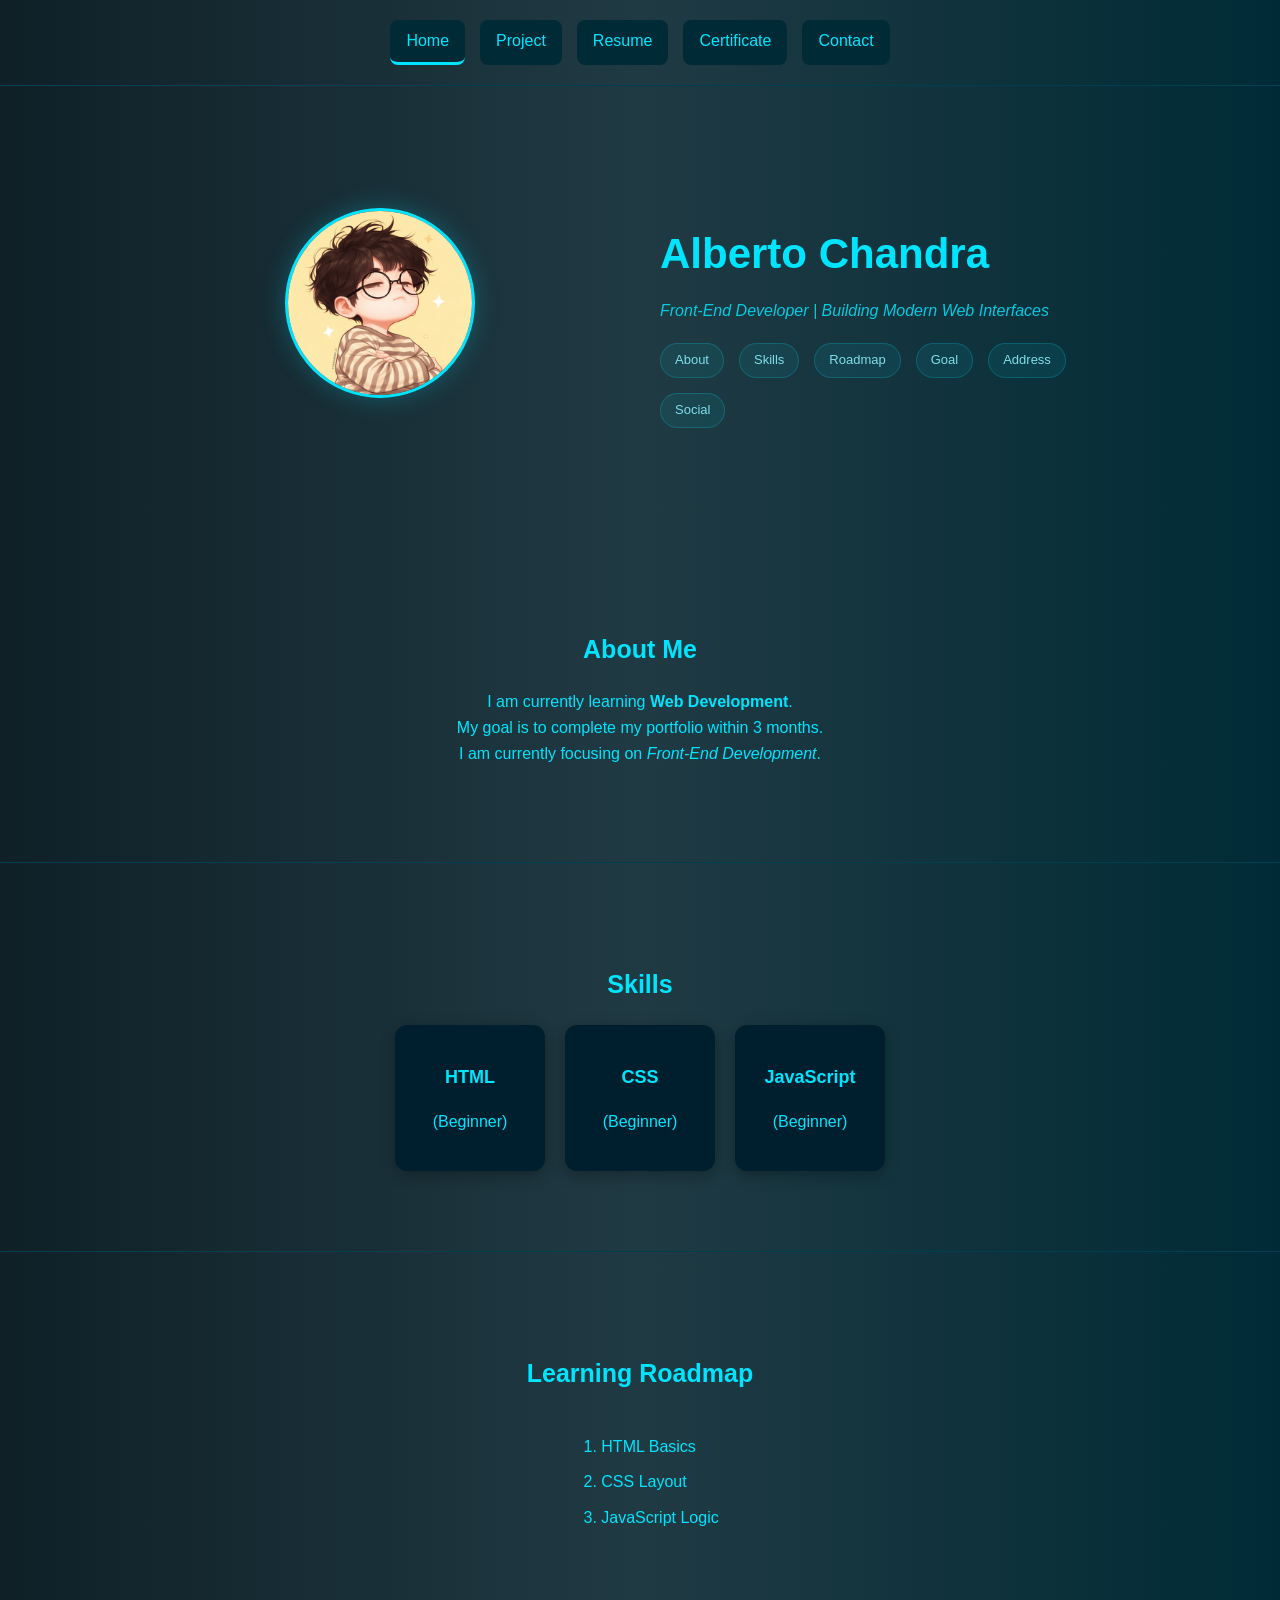
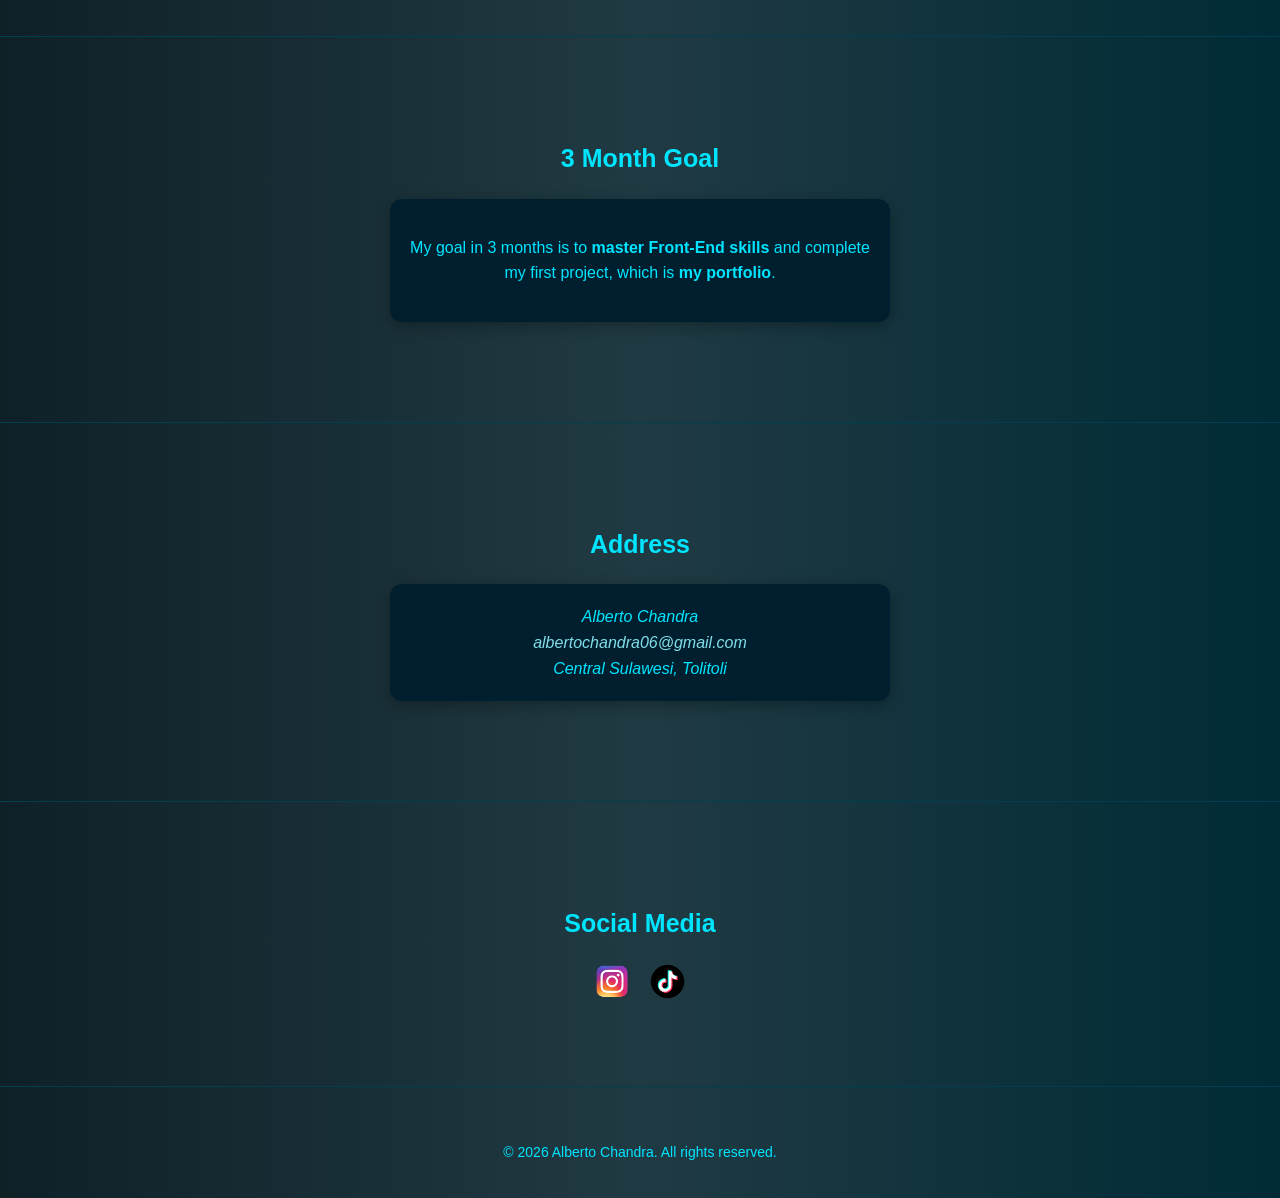
<file: index.html>
<!DOCTYPE html>
<html lang="en">
<head>
  <meta charset="UTF-8">
  <meta name="viewport" content="width=device-width, initial-scale=1.0">
  <title>Alberto Chandra | Web Developer</title>
  <link rel="icon" type="image/png" href="./picture/Favicon.png?v=1">
  <link rel="stylesheet" href="style.css">
</head>

<body>

  <!-- ================= HEADER ================= -->
  <header>
    <nav class="main-nav">
      <a href="index.html" class="active">Home</a>
      <a href="project.html">Project</a>
      <a href="resume.html">Resume</a>
      <a href="certificate.html">Certificate</a>
      <a href="contact.html">Contact</a>
    </nav>
  </header>

  <!-- ================= MAIN ================= -->
  <main>

    <!-- HERO -->
    <section class="hero">
      <div class="container hero-grid">

        <!-- FOTO -->
        <div class="hero-image">
          <img
            src="picture/Alberto_Chandra.png"
            alt="Photo of Alberto Chandra"
            class="profile">
        </div>

        <!-- TEKS -->
        <div class="hero-content">
          <h1>Alberto Chandra</h1>

          <p class="tagline">
            Front-End Developer | Building Modern Web Interfaces
          </p>

          <div class="section-nav" id="miniNav">
            <a href="#about">About</a>
            <a href="#skills">Skills</a>
            <a href="#roadmap">Roadmap</a>
            <a href="#goal">Goal</a>
            <a href="#address">Address</a>
            <a href="#social">Social</a>
          </div>
        </div>

      </div>
    </section>

    <!-- ABOUT -->
    <section id="about" class="section">
      <div class="container">
        <h2>About Me</h2>
        <p>
          I am currently learning <strong>Web Development</strong>.<br>
          My goal is to complete my portfolio within 3 months.<br>
          I am currently focusing on <em>Front-End Development</em>.
        </p>
      </div>
    </section>

    <!-- SKILLS -->
    <section id="skills" class="section">
      <div class="container">
        <h2>Skills</h2>

        <div class="skills-container">

          <div class="card skill-card">
            <h3>HTML</h3>
            <p>(Beginner)</p>
          </div>

          <div class="card skill-card">
            <h3>CSS</h3>
            <p>(Beginner)</p>
          </div>

          <div class="card skill-card">
            <h3>JavaScript</h3>
            <p>(Beginner)</p>
          </div>

        </div>
      </div>
    </section>

    <!-- ROADMAP -->
    <section id="roadmap" class="section">
      <div class="container">
        <h2>Learning Roadmap</h2>

        <ol class="roadmap-list">
          <li>HTML Basics</li>
          <li>CSS Layout</li>
          <li>JavaScript Logic</li>
        </ol>
      </div>
    </section>

    <!-- 3 MONTH GOAL -->
    <section id="goal" class="section">
      <div class="container">
        <h2>3 Month Goal</h2>

        <div class="card" style="max-width: 500px; margin: 20px auto;">
          <p>
            My goal in 3 months is to
            <strong>master Front-End skills</strong>
            and complete my first project,
            which is <strong>my portfolio</strong>.
          </p>
        </div>

      </div>
    </section>

    <!-- ADDRESS -->
    <section id="address" class="section">
      <div class="container">
        <h2>Address</h2>

        <div class="card" style="max-width: 500px; margin: 20px auto;">
          <address>
            Alberto Chandra<br>
            <a href="mailto:albertochandra06@gmail.com" class="email-link">
              albertochandra06@gmail.com
            </a><br>
            Central Sulawesi, Tolitoli
          </address>
        </div>

      </div>
    </section>

    <!-- SOCIAL -->
    <section id="social" class="section">
      <div class="container">
        <h2>Social Media</h2>

        <div class="social-icons">
          <a href="https://www.instagram.com/alberto.chandra/" target="_blank">
            <img src="picture/IG_Icon.png" alt="Instagram profile" width="35">
          </a>

          <a href="https://www.tiktok.com/@alberto_chan09?lang=en" target="_blank">
            <img src="picture/Tiktok_Icon.png" alt="TikTok profile" width="35">
          </a>
        </div>

      </div>
    </section>

  </main>

  <!-- ================= FOOTER ================= -->
  <footer>
    <p>&copy; 2026 Alberto Chandra. All rights reserved.</p>
  </footer>

  <script>
    const miniNav = document.getElementById("miniNav");
    const hero = document.querySelector(".hero");

    window.addEventListener("scroll", () => {
      const heroBottom = hero.offsetHeight;

      if (window.scrollY > heroBottom - 100) {
        miniNav.classList.add("is-sticky");
      } else {
        miniNav.classList.remove("is-sticky");
      }
    });
  </script>

</body>
</html>
</file>
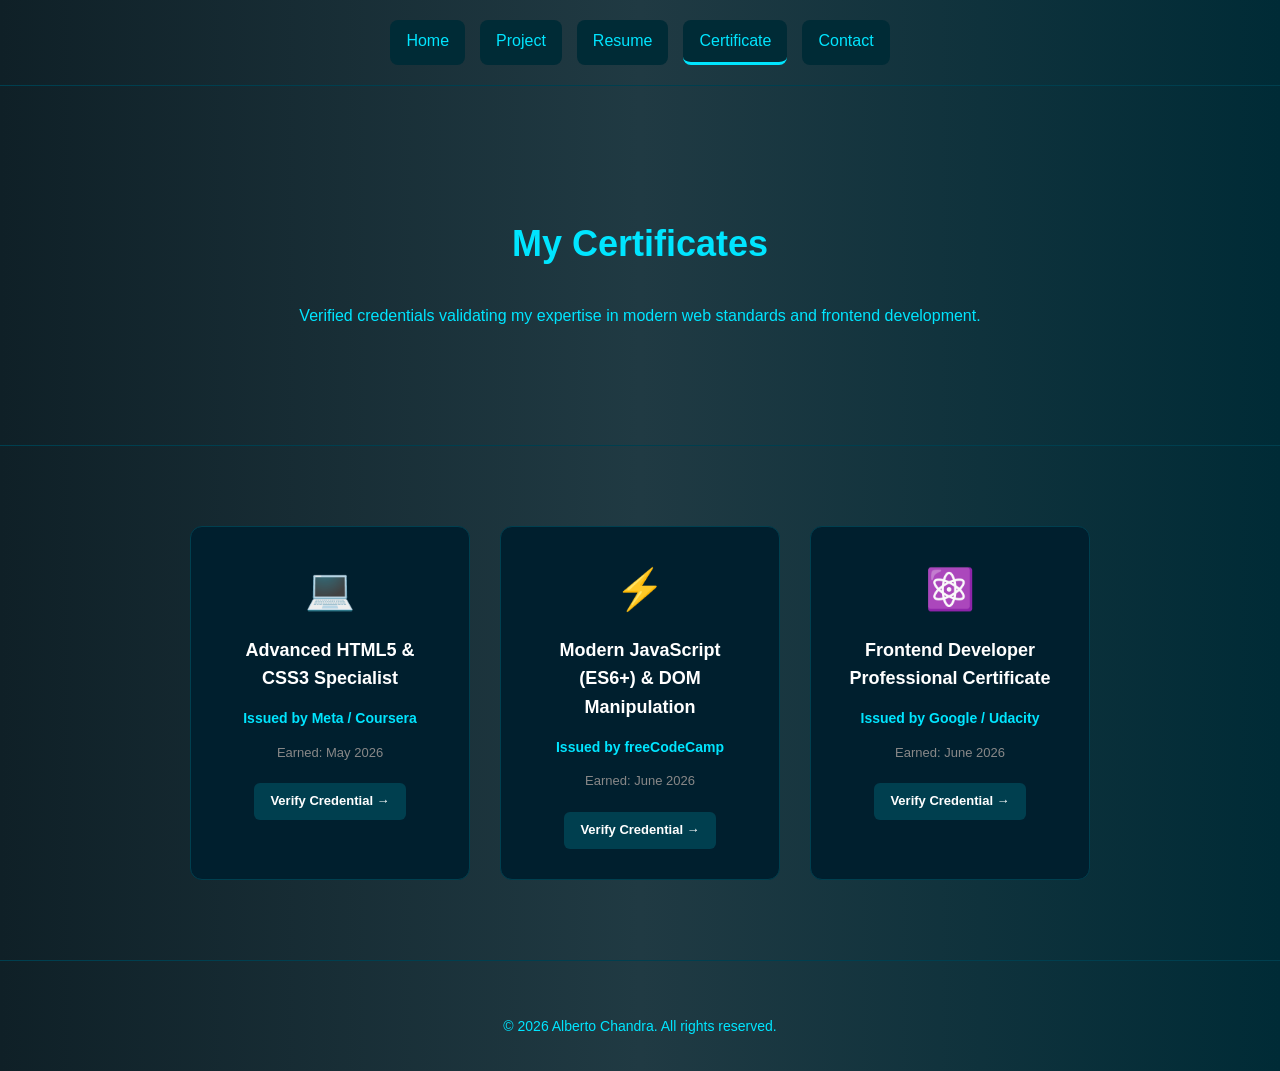
<file: certificate.html>
<!DOCTYPE html>
<html lang="en">
<head>
    <meta charset="UTF-8">
    <meta name="viewport" content="width=device-width, initial-scale=1.0">
    <title>Certificate | Alberto Chandra</title>
    <link rel="icon" type="image/png" href="./picture/Favicon.png?v=1">
    <link rel="stylesheet" href="style.css">
</head>
<body>
  <header>
    <nav class="main-nav">
      <a href="index.html">Home</a>
      <a href="project.html">Project</a>
      <a href="resume.html">Resume</a>
      <a href="certificate.html" class="active">Certificate</a>
      <a href="contact.html">Contact</a>
    </nav>
  </header>

  <main>
    <section class="page-header">
      <div class="container">
        <h1>My Certificates</h1>
        <p>Verified credentials validating my expertise in modern web standards and frontend development.</p>
      </div>
    </section>

    <section class="section">
      <div class="container">
        <div class="cert-grid">

          <!-- KARTU SERTIFIKAT 1: Fondasi Kuat Frontend -->
          <div class="cert-card">
            <div class="cert-icon">💻</div>
            <h3>Advanced HTML5 & CSS3 Specialist</h3>
            <p class="cert-issuer">Issued by Meta / Coursera</p>
            <p class="cert-date">Earned: May 2026</p>
            <a href="#" class="cert-link">Verify Credential →</a>
          </div>

          <!-- KARTU SERTIFIKAT 2: Logika & Interaktivitas -->
          <div class="cert-card">
            <div class="cert-icon">⚡</div>
            <h3>Modern JavaScript (ES6+) & DOM Manipulation</h3>
            <p class="cert-issuer">Issued by freeCodeCamp</p>
            <p class="cert-date">Earned: June 2026</p>
            <a href="#" class="cert-link">Verify Credential →</a>
          </div>

          <!-- KARTU SERTIFIKAT 3: Framework Industri (Opsional, untuk masa depanmu!) -->
          <div class="cert-card">
            <div class="cert-icon">⚛️</div>
            <h3>Frontend Developer Professional Certificate</h3>
            <p class="cert-issuer">Issued by Google / Udacity</p>
            <p class="cert-date">Earned: June 2026</p>
            <a href="#" class="cert-link">Verify Credential →</a>
            </div>

        </div>
      </div>
    </section>
  </main>  
  
  <footer>
    <p>&copy; 2026 Alberto Chandra. All rights reserved.</p>
  </footer>
       
</body>
</html>
</file>
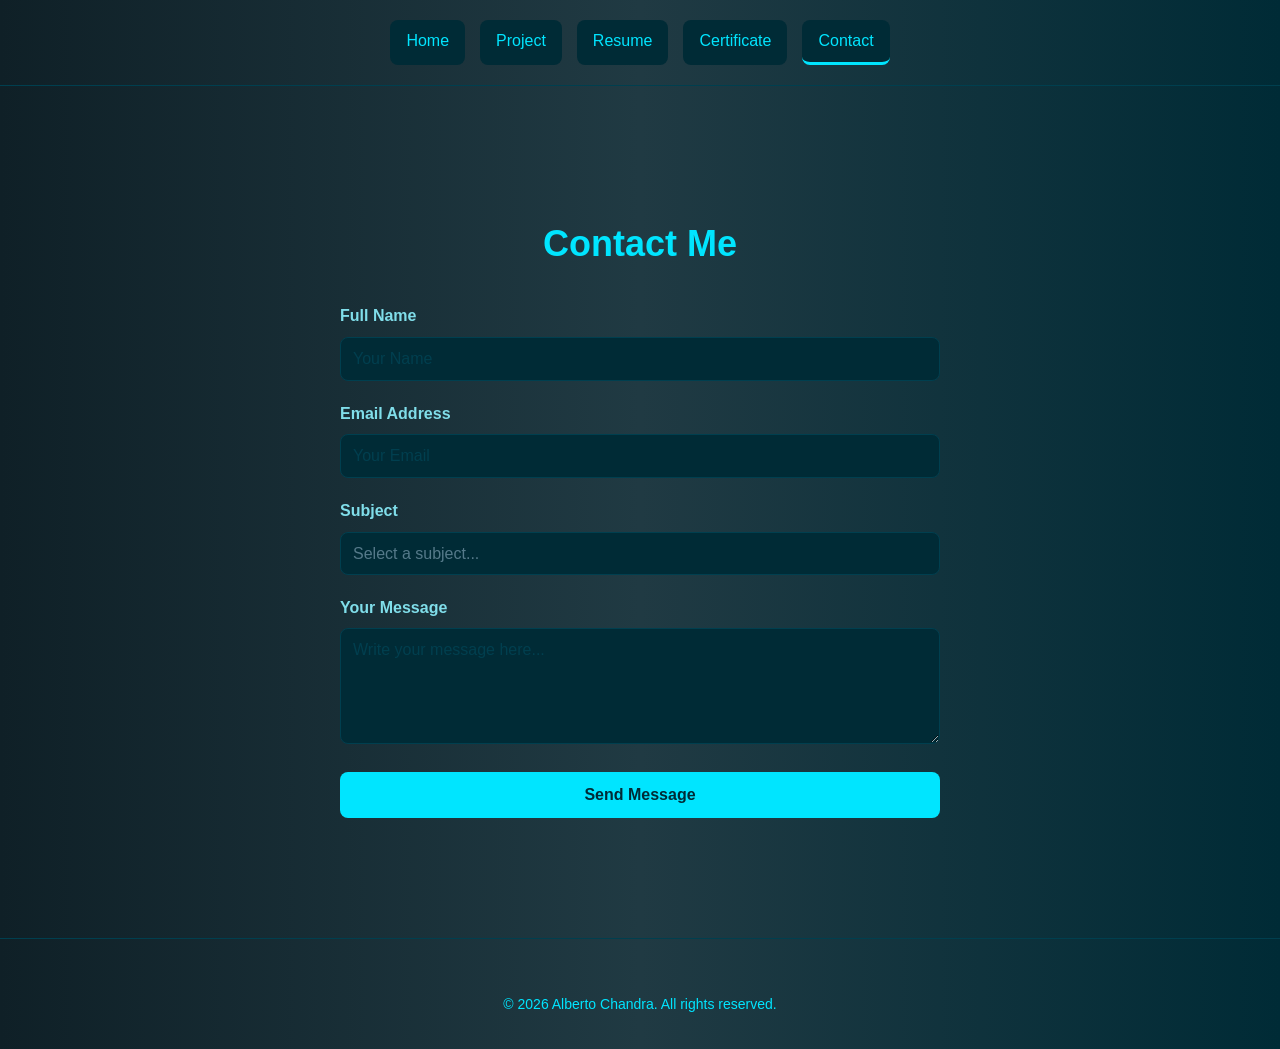
<file: contact.html>
<!DOCTYPE html>
<html lang="en">
<head>
    <meta charset="UTF-8">
    <meta name="viewport" content="width=device-width, initial-scale=1.0">
    <title>Contact | Alberto Chandra</title>
    <link rel="icon" type="image/png" href="./picture/Favicon.png?v=1">
    <link rel="stylesheet" href="style.css">
</head>
<body>
  <header>
    <nav class="main-nav">
      <a href="index.html">Home</a>
      <a href="project.html">Project</a>
      <a href="resume.html">Resume</a>
      <a href="certificate.html">Certificate</a>
      <a href="contact.html" class="active">Contact</a>
    </nav>
  </header>
    
  <main>
    <section class="page-header">
      <div class="container" style="max-width: 600px; text-align: left;">
        <h1 style="text-align: center; margin-bottom: 30px;">Contact Me</h1>
        
        <form action="#" method="POST">
          <div class="form-group">
            <label for="name">Full Name</label>
            <input type="text" id="name" name="name" placeholder="Your Name" required>
          </div>

          <div class="form-group">
            <label for="email">Email Address</label>
            <input type="email" id="email" name="email" placeholder="Your Email" required>
          </div>

          <div class="form-group">
            <label for="subject">Subject</label>
            <select id="subject" name="subject" required>
              <option value="" disabled selected>Select a subject...</option>
              <option value="job">Job Opportunity</option>
              <option value="freelance">Freelance Project</option>
              <option value="hello">Just Saying Hello</option>
            </select>
          </div>

          <div class="form-group">
            <label for="message">Your Message</label>
            <textarea id="message" name="message" rows="5" minlength="10" placeholder="Write your message here..." required></textarea>
          </div>

          <div class="form-group">
            <button type="submit">Send Message</button>
          </div>
        </form>
      </div>
    </section>
  </main>

  <footer>
    <p>&copy; 2026 Alberto Chandra. All rights reserved.</p>
  </footer>
        
</body>
</html>
</file>
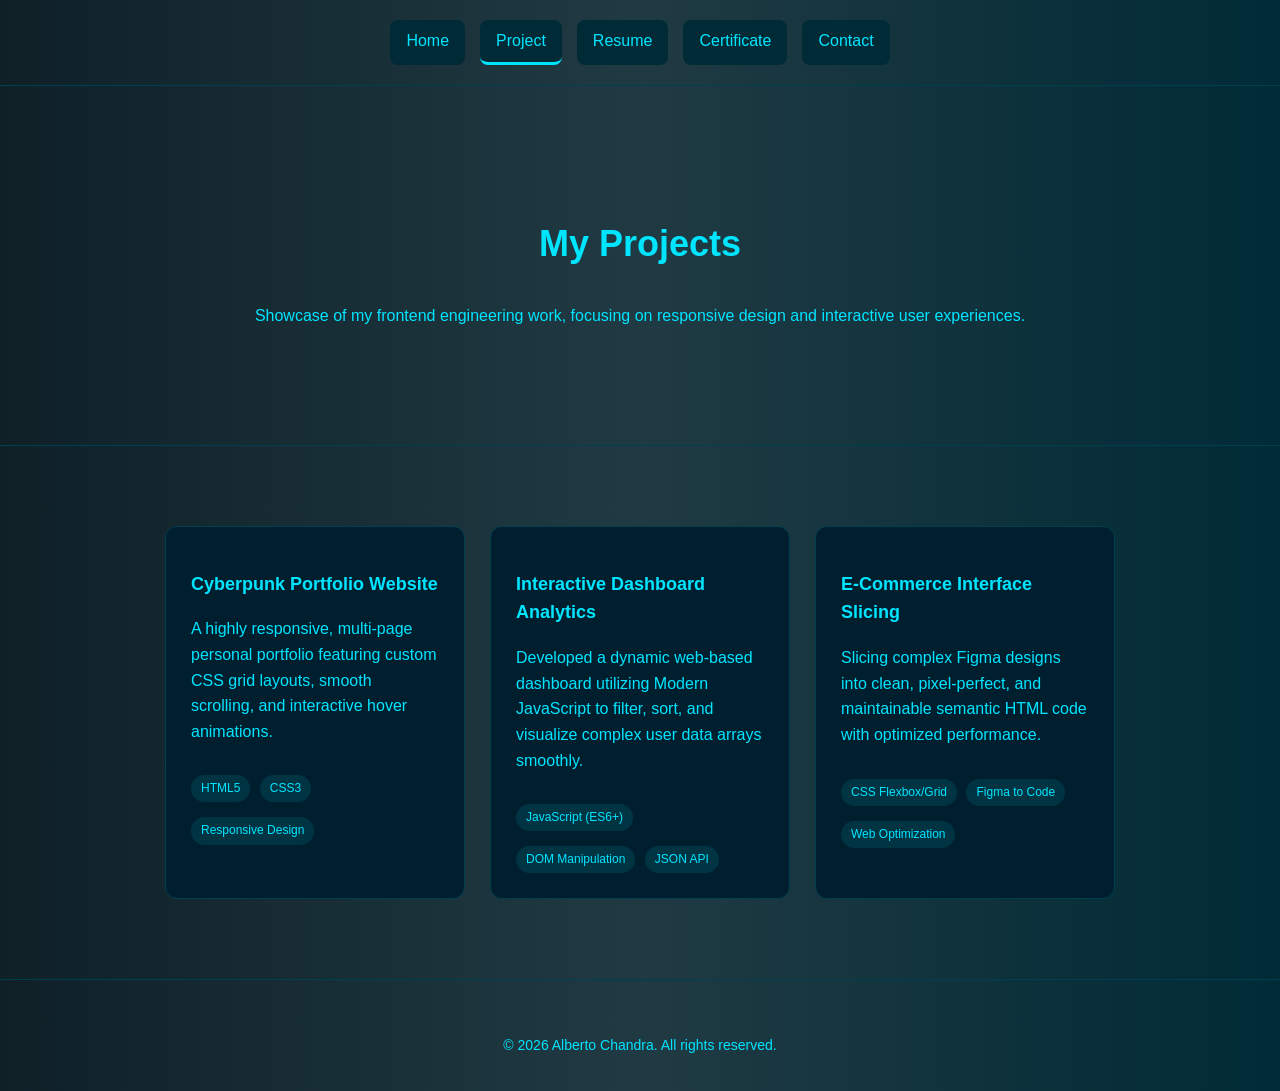
<file: project.html>
<!DOCTYPE html>
<html lang="en">
<head>
    <meta charset="UTF-8">
    <meta name="viewport" content="width=device-width, initial-scale=1.0">
    <title>Projects | Alberto Chandra</title>
    <link rel="icon" type="image/png" href="./picture/Favicon.png?v=1">
    <link rel="stylesheet" href="style.css">
</head>
<body>
  <header>
    <nav class="main-nav">
      <a href="index.html">Home</a>
      <a href="project.html" class="active">Project</a>
      <a href="resume.html">Resume</a>
      <a href="certificate.html">Certificate</a>
      <a href="contact.html">Contact</a>
    </nav>
  </header>
    
  <main>
    <section class="page-header">
      <div class="container">
        <h1>My Projects</h1>
        <p>Showcase of my frontend engineering work, focusing on responsive design and interactive user experiences.</p>
      </div>
    </section>

    <section class="section">
      <div class="container">
        <div class="project-grid">
          
          <div class="project-card-interactive">
            <h3>Cyberpunk Portfolio Website</h3>
            <p class="project-description">A highly responsive, multi-page personal portfolio featuring custom CSS grid layouts, smooth scrolling, and interactive hover animations.</p>
            <span class="tech-tag">HTML5</span>
            <span class="tech-tag">CSS3</span>
            <span class="tech-tag">Responsive Design</span>
          </div>

          <div class="project-card-interactive">
            <h3>Interactive Dashboard Analytics</h3>
            <p class="project-description">Developed a dynamic web-based dashboard utilizing Modern JavaScript to filter, sort, and visualize complex user data arrays smoothly.</p>
            <span class="tech-tag">JavaScript (ES6+)</span>
            <span class="tech-tag">DOM Manipulation</span>
            <span class="tech-tag">JSON API</span>
          </div>

          <div class="project-card-interactive">
            <h3>E-Commerce Interface Slicing</h3>
            <p class="project-description">Slicing complex Figma designs into clean, pixel-perfect, and maintainable semantic HTML code with optimized performance.</p>
            <span class="tech-tag">CSS Flexbox/Grid</span>
            <span class="tech-tag">Figma to Code</span>
            <span class="tech-tag">Web Optimization</span>
          </div>
          
        </div>
      </div>
    </section>

  </main>

  <footer>
    <p>&copy; 2026 Alberto Chandra. All rights reserved.</p>
  </footer>
  
</body>
</html>
</file>
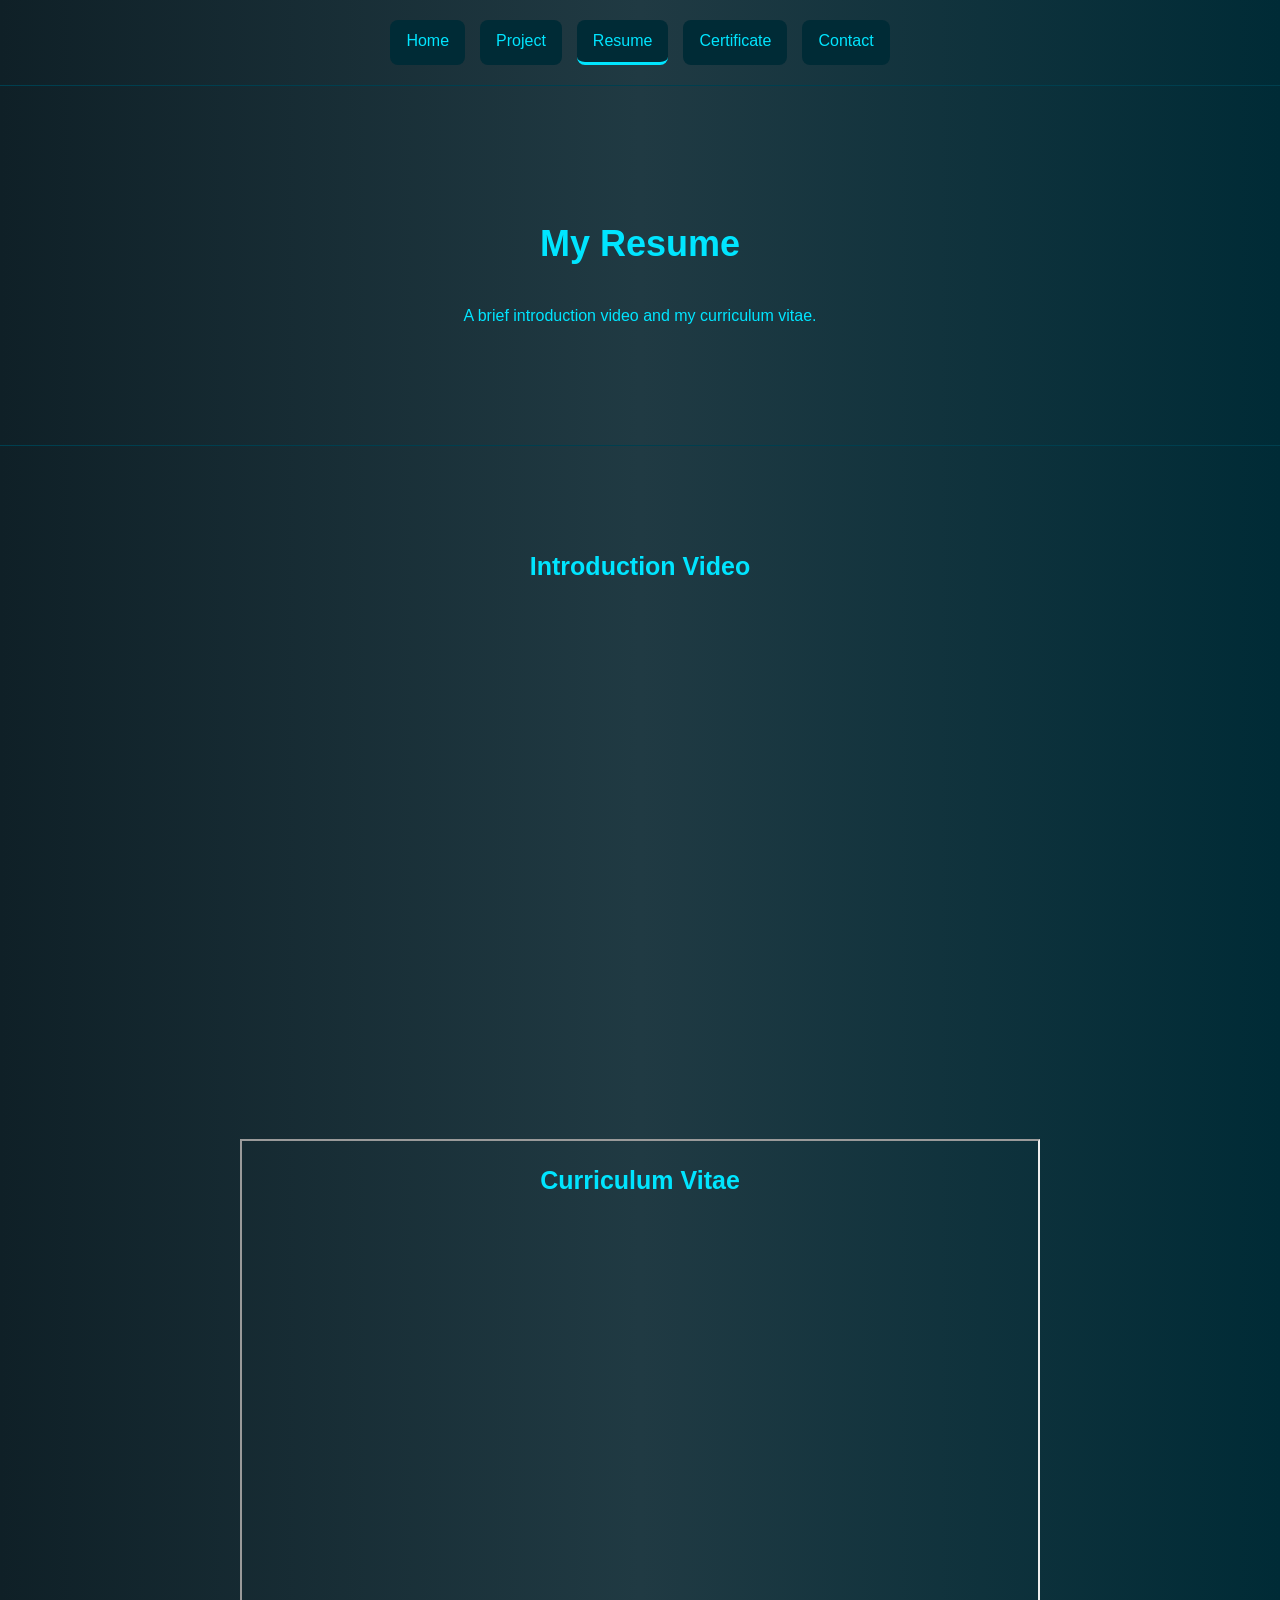
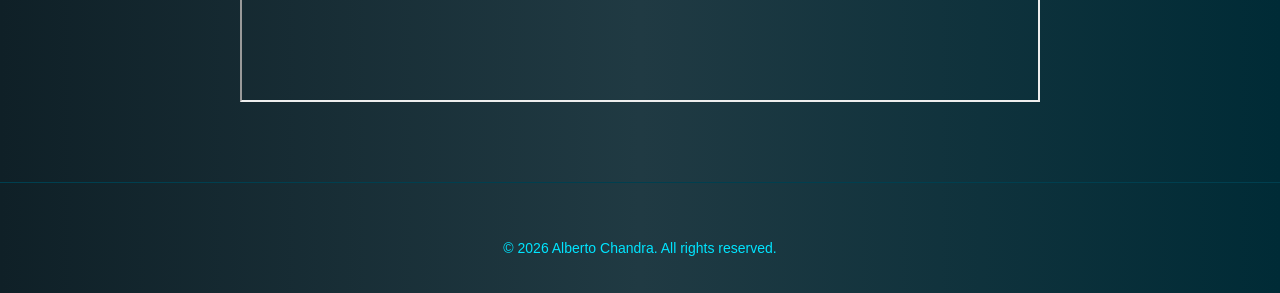
<file: resume.html>
<!DOCTYPE html>
<html lang="en">
<head>
    <meta charset="UTF-8">
    <meta name="viewport" content="width=device-width, initial-scale=1.0">
    <title>Resume | Alberto Chandra</title>
    <link rel="icon" type="image/png" href="./picture/Favicon.png?v=1">
    <link rel="stylesheet" href="style.css">
</head>
<body>
  <header>
    <nav class="main-nav">
      <a href="index.html">Home</a>
      <a href="project.html">Project</a>
      <a href="resume.html" class="active">Resume</a>
      <a href="certificate.html">Certificate</a>
      <a href="contact.html">Contact</a>
    </nav>
  </header> 
  
  <main>
    <!-- Bagian Judul Halaman -->
    <section class="page-header">
      <div class="container">
        <h1>My Resume</h1>
        <p>A brief introduction video and my curriculum vitae.</p>
      </div>
    </section>

    <!-- Bagian Konten Multimedia -->
    <section class="section">
      <div class="container">

        <!-- Kotak Untuk Video Perkenalan -->
         <div class="media-box">
          <h2>Introduction Video</h2>

          <iframe 
            src="https://www.youtube.com/embed/psHcUqhq3iw" 
            title="YouTube video player" 
            frameborder="0" 
            allow="accelerometer; autoplay; clipboard-write; encrypted-media; gyroscope; picture-in-picture" 
            allowfullscreen>
          </iframe>

         </div>

         <br><br>

         <!-- Kotak untuk Dokumen PDF -->
          <div class="media-box">
            <h2>Curriculum Vitae</h2>

            <iframe src="" width="100%" height="600px" title="Curriculum Vitae Alberto"></iframe>

          </div>

      </div>
    </section>
  </main>
  
  <footer>
    <p>&copy; 2026 Alberto Chandra. All rights reserved.</p>
  </footer>
      
</body>
</html>
</file>
<file: style.css>
/* ==================== GLOBAL ==================== */

* {
  box-sizing: border-box;
}

body {
  background: linear-gradient(to right, #0f2027, #203a43, #002b36);
  font-family: Arial, sans-serif;
  line-height: 1.6;
  margin: 0;
  color: #00e5ff;
  overflow-x: hidden; /* Mengunci total agar tidak ada kebocoran horizontal */
}

main {
  min-height: 80vh;
}

.container {
  max-width: 1000px;
  margin: 0 auto;
}

html {
  scroll-behavior: smooth; /* Ini akan membuat semua pergerakan scroll di webmu meluncur halus */
}

/* ==================== HEADER ==================== */
header {
  padding: 20px;
  border-bottom: 1px solid #003f4f;
}

.main-nav {
  display: flex;
  justify-content: center;
  gap: 15px;
}

.main-nav a {
  background-color: #002b36;
  color: #00e5ff;
  padding: 8px 16px;
  border-radius: 8px;
  text-decoration: none;
  transition: all 0.3s ease;
  border-bottom: 3px solid transparent;
}

.main-nav a:hover {
  color: #ffffff;
  background-color: #003f4f;
  transform: translateY(-3px);
}

.main-nav a.active {
  border-bottom: 3px solid #00e5ff;
}

/* ==================== TYPOGRAPHY ==================== */
h1 {
  font-size: clamp(26px, 5vw, 36px);
}

h2 {
  font-size: clamp(20px, 4vw, 25px);
}

h3 {
  font-size: clamp(16px, 3vw, 18px);
}

.tagline {
  margin-top: 10px;
  font-style: italic;
}

/* ==================== SECTION ==================== */
.section {
  padding: 80px 20px;
  text-align: center;
  border-bottom: 1px solid #003f4f;
}

.page-header {
  padding: 100px 20px;
  text-align: center;
  border-bottom: 1px solid #003f4f;
}

/* ==================== HERO ==================== */
.hero {
  padding: 100px 20px;
  text-align: center;
}

/* HERO GRID LAYOUT */
.hero-grid {
  display: grid;
  grid-template-columns: 1fr 1fr;
  align-items: center;
  gap: 40px;
}

.hero-content {
  text-align: left;
}

.hero-content h1 {
  margin-bottom: 10px;
  font-size: clamp(32px, 5vw, 42px);
  margin-bottom: 10px;
}

.hero-content .tagline {
  margin-bottom: 20px;
  font-size: 16px;
  opacity: 0.85;
}

.hero-image .profile {
  width: 190px;
  height: 190px;
  object-fit: cover;
  border-radius: 50%;
  border: 3px solid #00e5ff;
  box-shadow: 0 0 25px rgba(0, 229, 255, 0.25);
}

/* Smooth scroll */
html {
  scroll-behavior: smooth;
}

/* Mini Section Navigation */
.section-nav {
  margin-top: 20px;
  display: flex;
  gap: 15px;
  flex-wrap: wrap;
  justify-content: flex-start;
  transition: all 0.3s ease;
}

.section-nav.is-sticky {
  position: fixed;
  top: 20px;
  left: 50%;
  transform: translateX(-50%);
  justify-content: center;
  background: rgba(0, 43, 54, 0.7);
  padding: 8px 18px;
  border-radius: 30px;
  backdrop-filter: blur(10px);
  box-shadow: 0 10px 30px rgba(0,0,0,0.2);
  z-index: 1000;
}

.section-nav a {
  font-size: 13px;
  padding: 6px 14px;
  background-color: rgba(0, 229, 255, 0.08);
  border: 1px solid rgba(0, 229, 255, 0.2);
  border-radius: 20px;
  color: #80deea;
  text-decoration: none;
  transition: all 0.3s ease;
}

.section-nav a:hover {
  background-color: rgba(0, 229, 255, 0.18);
  color: #ffffff;
  transform: translateY(-2px);
}

/* ==================== CARD ==================== */
.card {
  background-color: #001f2e;
  border-radius: 12px;
  padding: 20px;
  transition: all 0.3s ease;
  box-shadow: 0 4px 15px rgba(0, 0, 0, 0.3);
}

.card:hover {
  transform: translateY(-6px);
  box-shadow: 0 8px 25px rgba(0, 0, 0, 0.5);
}

/* ==================== SKILLS ==================== */
.skills-container {
  display: flex;
  justify-content: center;
  gap: 20px;
  margin-top: 20px;
}

.skill-card {
  width: 150px;
}

/* ==================== ROADMAP ==================== */
.roadmap-list {
  display: inline-block;
  text-align: left;
  margin-top: 20px;
}

.roadmap-list li {
  margin-bottom: 10px;
}

/* ==================== PROJECT ==================== */
.project-card {
  max-width: 600px;
  margin: 40px auto;
}

/* ==================== BUTTON ==================== */
.btn {
  margin-top: 15px;
  padding: 10px 20px;
  background-color: #002b36;
  color: #00e5ff;
  border: none;
  border-radius: 8px;
  cursor: pointer;
  transition: 0.3s ease;
}

.btn:hover {
  background-color: #003f4f;
}

/* ==================== SOCIAL ==================== */
.social-icons {
  display: flex;
  justify-content: center;
  gap: 20px;
  margin-top: 20px;
}

.social-icons img {
  transition: 0.3s ease;
}

.social-icons img:hover {
  transform: scale(1.2);
}

/* ==================== FORM STYLES ==================== */
.form-group {
  margin-bottom: 20px;
}

.form-group label {
  display: block;
  margin-bottom: 8px;
  font-weight: bold;
  color: #80deea;
}

.form-group input,
.form-group textarea, 
.form-group select {
  width: 100%;
  padding: 12px;
  background-color: #002b36;
  border: 1px solid #003f4f;
  border-radius: 8px;
  color: #ffffff;
  font-family: inherit;
  font-size: 16px;
  box-sizing: border-box;
  transition: all 0.3s ease;
  appearance: none;
}

.form-group select:invalid {
  color: #557a8a;
}

.form-group input:focus,
.form-group textarea:focus, 
.form-group select:focus {
  outline: none;
  border-color: #00e5ff;
  box-shadow: 0 0 10px rgba(0, 229, 255, 0.2);
}

.form-group select option {
  background-color: #002b36;
  color: #ffffff;
}

.form-group input::placeholder,
.form-group textarea::placeholder {
  color: #003f4f;
}

/* Styling Tombol Submit */
.form-group button[type="submit"] {
  width: 100%;
  padding: 14px;
  background-color: #00e5ff;
  color: #002b36;
  border: none;
  border-radius: 8px;
  font-size: 16px;
  font-weight: bold;
  cursor: pointer;
  transition: all 0.2s ease;
}

.form-group button[type="submit"]:hover {
  background-color: #00b3cc;
  box-shadow: 0 0 15px rgba(0, 229, 255, 0.4);
}

.form-group button[type="submit"]:active {
  transform: scale(0.97);
}

/* ==================== FOOTER ==================== */
footer {
  text-align: center;
  /* border-top dihapus agar tidak double line dengan section */
  padding: 40px 20px 20px 20px; 
  margin-top: 0; 
  font-size: 14px;
}

/* ==================== MAIL LINK ==================== */
.email-link {
  color: #80deea;
  text-decoration: none;
}

.email-link:hover {
  color: #ffffff;
}

/* ==================== MULTIMEDIA ==================== */
.media-box {
  max-width: 800px;
  margin: 0 auto;
  position: relative;          /* 1. Beri posisi relatif untuk elemen di dalamnya */
  padding-bottom: 56.25%;     /* 2. Rasio Aspek 16:9 (9 / 16 * 100%) untuk video YouTube */
  height: 0;                  /* 3. Tinggi sebenarnya elemen menjadi 0, tetapi padding menciptakan ruang tinggi */
  overflow: hidden;
}

.media-box video,
.media-box iframe {
  position: absolute;          /* 4. Posisikan iframe secara absolut di dalam .media-box */
  top: 0;
  left: 0;
  width: 100%;                 /* 5. Buat iframe menempati seluruh lebar yang tersedia */
  height: 100%;
}

/* ==================== INTERACTIVE PROJECTS ==================== */

/* Kotak pembungkus Grid agar kartu berjejer rapi ke samping */
.project-grid {
  display: flex;
  flex-wrap: wrap;
  gap: 25px;
  justify-content: center;
}

/* 1. Kondisi AWAL Kartu Proyek */
.project-card-interactive {
  background-color: #001f2e;
  border: 1px solid #003f4f;
  border-radius: 12px;
  padding: 25px;
  width: 300px;
  text-align: left;
/* TUGAS 1: Masukkan properti transition di sini agar semua efek hover berjalan halus (misal: 0.3 detik, mode ease) */
  transition: all 0.3s ease;
}

/* 2. Kondisi SAAT DI-HOVER (Kursor di atas kartu) */
.project-card-interactive:hover {
  border-color: #00e5ff; /* Garis pinggir berubah jadi cyan neon */
  box-shadow: 0 10px 20px rgba(0, 229, 255, 0.15); /* Memberikan efek cahaya di bawah kartu */
  /* TUGAS 2: Gunakan gabungan fungsi transform di sini untuk:
     - Menggeser kartu ke atas sedikit (gunakan translateY)
     - Membuat kartu sedikit membesar (gunakan scale) */
  transform: translateY(-10px); 
  transform: scale(1.05);
}

.tech-tag {
  display: inline-block;
  background-color: rgba(0, 229, 255, 0.1);
  color: #00e5ff;
  padding: 4px 10px;
  border-radius: 20px;
  font-size: 12px;
  margin-right: 5px;
  margin-top: 15px;
}

/* ==================== CERTIFICATES GALLERY ==================== */
.cert-grid {
  display: flex;
  flex-wrap: wrap;
  gap: 30px;
  justify-content: center;
  width: 100%;
}

.cert-card {
  background-color: #001f2e;
  border: 1px solid #003f4f;
  border-radius: 12px;
  padding: 30px;
  width: 280px;
  text-align: center; /* Khusus sertifikat, rata tengah biasanya terlihat lebih formal */
  transition: all 0.3s ease;
}

.cert-card:hover {
  background-color: #00e5ff;
  box-shadow: 0 10px 20px rgba(0, 229, 255, 0,1);
  transform: translateY(-10px);
}

/* Dekorasi teks di dalam kartu */
.cert-icon {
  font-size: 40px;
  margin-bottom: 15px;
}

.cert-card h3 {
  color: #ffffff;
  font-size: 18px;
  margin: 10px 0;
}

.cert-issuer {
  color: #00e5ff;
  font-size: 14px;
  font-weight: bold;
  margin-bottom: 5px
}

.cert-date {
  color: #888888;
  font-size: 13px;
  margin-bottom: 20px;
}

.cert-link {
  display: inline-block;
  color: #ffffff;
  background-color: #003f4f;
  text-decoration: none;
  padding: 8px 16px;
  border-radius: 6px;
  font-size: 13px;
  font-weight: bold;
  transition: background-color 0.2s ease;
}

.cert-link:hover {
  background-color: #00e5ff;
  color: #001f2e;
}

/* ==================== RESPONSIVE ==================== */
@media (max-width: 600px) {
  .main-nav {
    flex-direction: column;
    align-items: center;
  }

  .section-nav a {
    font-size: 11px; /* Memperkecil sedikit ukuran tombol nav di HP agar pas */
    padding: 4px 10px;
  }

  .hero-grid {
    grid-template-columns: 1fr;
    text-align: center;
  }

  .hero-content {
    text-align: center;
  }

  .skills-container {
    flex-direction: column;
    align-items: center;
  }

  .card {
    width: 100%;
    max-width: 500px;
    margin: 20px auto;
  }

  .section-nav {
    justify-content: center;
    gap: 8px;
    padding: 0 10px;
  }

  .section-nav.is-sticky {
    display: grid !important;                  /* Mengubah susunan menjadi Grid rapi */
    grid-template-columns: repeat(3, 1fr);     /* Membagi rata menjadi 3 kolom pas */
    width: 90%;                                /* Membatasi lebar kotak agar tidak bocor */
    max-width: 340px;
    padding: 12px;
    border-radius: 16px;                       /* Sudut kotak yang lebih halus */
    background: rgba(0, 43, 54, 0.85);          /* Latar belakang sedikit lebih tebal agar teks di bawahnya tertutup */
    gap: 8px;
  }

  .section-nav.is-sticky a {
    font-size: 11px;                           /* Ukuran teks pas untuk tombol grid */
    padding: 6px 4px;
    text-align: center;                        /* Teks tombol tepat di tengah */
    border-radius: 8px;
  }

}
</file>
